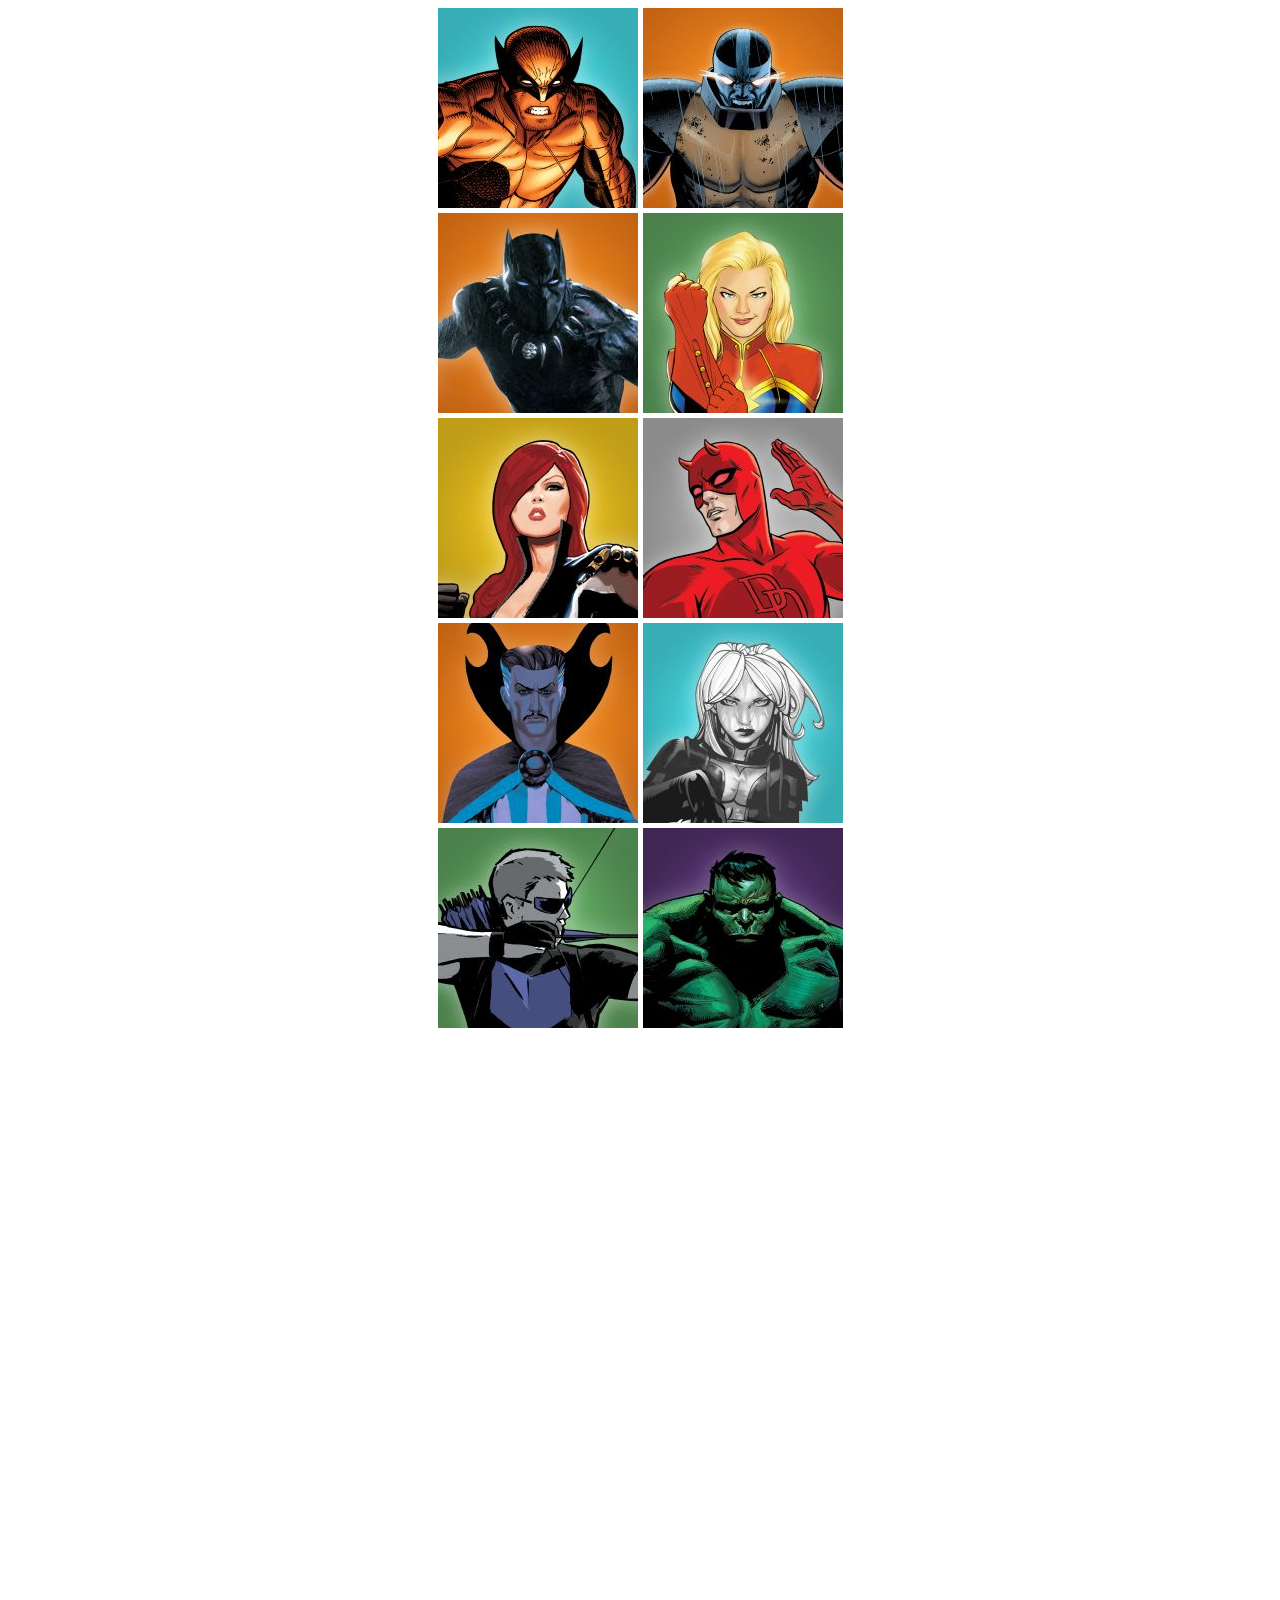
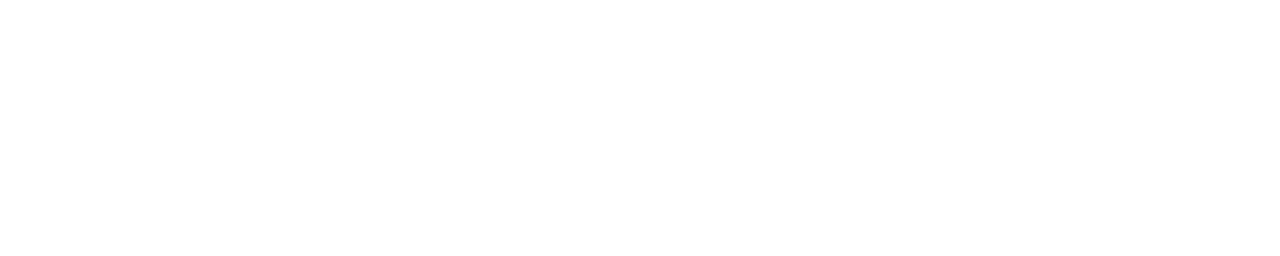
<file: index.html>
<!DOCTYPE html>
<html lang="en">

<head>
    <title>Lazy Loading Example</title>
    <meta charset="utf-8">
    <meta name="viewport" content="width=device-width, user-scalable=no, minimum-scale=1.0, maximum-scale=1.0">
    <link rel="stylesheet" href="style.css">
</head>

<body>
    <div class="gallery">
        <img class="photo lazy"
             data-src="images/wolverine.jpg">
         <img class="photo lazy"
             data-src="images/apocalypse.jpg">
        <img class="photo lazy"
             data-src="images/black_phanter.jpg">
        <img class="photo lazy"
             data-src="images/captain_marvel.jpg">
        <img class="photo lazy"
             data-src="images/black_widow.jpg">
        <img class="photo lazy"
             data-src="images/daredevil.jpg">
        <img class="photo lazy"
             data-src="images/doctor_strange.jpg">
        <img class="photo lazy"
             data-src="images/emma_frost.jpg">
        <img class="photo lazy"
             data-src="images/hawkeye.jpg">
        <img class="photo lazy"
             data-src="images/hulk.jpg">
        <img class="photo lazy"
             data-src="images/iron_fist.jpg">
        <img class="photo lazy"
             data-src="images/iron_man.jpg">
        <img class="photo lazy"
             data-src="images/nova.jpg">
        <img class="photo lazy"
             data-src="images/quicksilver.jpg">
        <img class="photo lazy"
             data-src="images/she-hulk.jpg">
        <img class="photo lazy"
             data-src="images/sif.jpg">
        <img class="photo lazy"
             data-src="images/spiderman.jpg">
        <img class="thor photo lazy"
             data-src="images/thor.jpg">
    </div>

    
    <script src="script.js"></script>
</body>

</html>
</file>
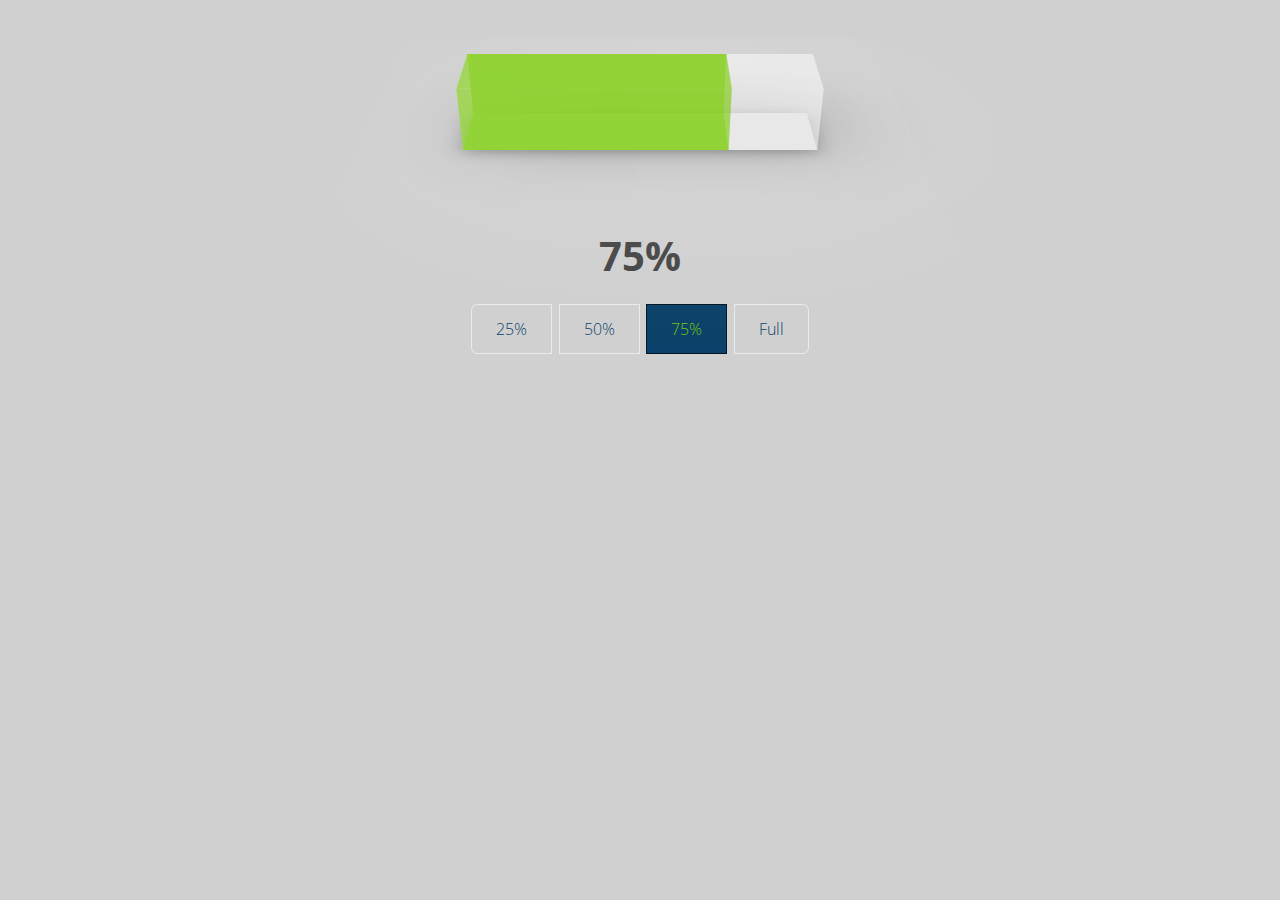
<file: pure-css-progress-bar/index.html>
<!doctype html>

<html>

<head>
    <meta charset="UTF-8">
    <title>Pure CSS Progress Bar</title>
    <link rel="stylesheet" href="style.css">
</head>

<body>

    <section>
        <article>

            <input type="radio" name="switch-pos" id="pos-0">
            <input type="radio" name="switch-pos" id="pos-1">
            <input type="radio" name="switch-pos" id="pos-2" checked>
            <input type="radio" name="switch-pos" id="pos-3">

            <div class="chart">
                <div class="bar bar-75 white">
                    <div class="face top">
                        <div class="growing-bar"></div>
                    </div>
                    <div class="face side-0">
                        <div class="growing-bar"></div>
                    </div>
                    <div class="face floor">
                        <div class="growing-bar"></div>
                    </div>
                    <div class="face side-a"></div>
                    <div class="face side-b"></div>
                    <div class="face side-1">
                        <div class="growing-bar"></div>
                    </div>
                </div>
            </div>

            <h1></h1>

            <nav class="actions">
                <label for="pos-0">25%</label>
                <label for="pos-1">50%</label>
                <label for="pos-2">75%</label>
                <label for="pos-3">Full</label>
            </nav>


        </article>
    </section>



</body>

</html>
</file>
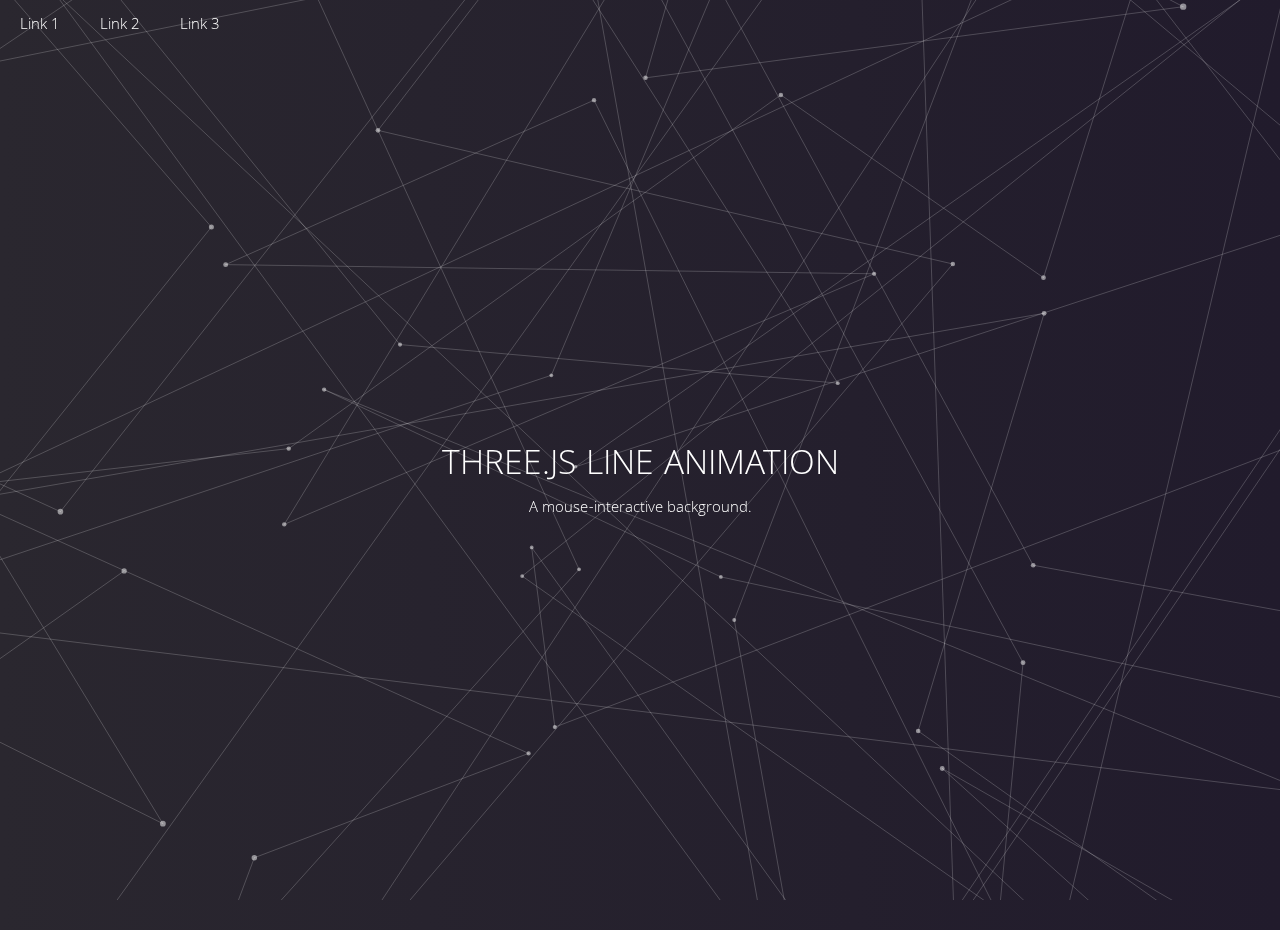
<file: animation-libraries/threejs-line-animation/index.html>
<!DOCTYPE html>
<html lang="en">

<head>
    <title>3D lines animation with three.js</title>
    <meta charset="utf-8">
    <meta name="viewport" content="width=device-width, user-scalable=no, minimum-scale=1.0, maximum-scale=1.0">
   <link href="https://fonts.googleapis.com/css?family=Khula:300,400" rel="stylesheet">
    <link rel="stylesheet" href="style.css">
</head>

<body>
    <div class="nav">
        <div class="nav-item">Link 1</div>
        <div class="nav-item">Link 2</div>
        <div class="nav-item">Link 3</div>
    </div>
    <section class="canvas-wrap">
        <div class="canvas-content">
            <h1>Three.js Line Animation</h1>
            <p>A mouse-interactive background.</p>
        </div>
        <div id="canvas" class="gradient"></div>
    </section>

    <!-- Main library -->
    <script src="js/three.min.js"></script>

    <!-- Helpers -->
    <script src="js/projector.js"></script>
    <script src="js/canvas-renderer.js"></script>

    <!-- Visualitzation adjustments -->
    <script src="js/3d-lines-animation.js"></script>

    <!-- Animated background color -->
    <script src="http://cdnjs.cloudflare.com/ajax/libs/jquery/2.0.2/jquery.min.js"></script>
    <script src="js/color.js"></script>

</body>

</html>
</file>
<file: style.css>
body {
    display: flex;
    align-items: center;
    flex-direction: column;
}

.gallery {
    width: 405px;
    display: grid;
    grid-template-columns: 1fr 1fr;
    grid-auto-rows: auto;
    grid-gap: 5px;
}

.photo {
    width: 200px;
    height: 200px;
    opacity: 0;
    transition: 1s;
}
</file>
<file: pure-css-progress-bar/style.css>
@import url(https://fonts.googleapis.com/css?family=Open+Sans:700,300);

body {
    font-family: 'Open Sans', sans-serif;
    font-size: 16px;
    font-weight: 300;
    line-height: 1em;
    text-align: center;
    color: #444;
    background: #d0d0d0;
}

section {
    display: flex;
    justify-content: center;
    flex-direction: column;
    margin-bottom: 2em;
    padding: 0;
}

section article {
    align-self: center;
    width: 20em;
    margin-bottom: 2em;
}

section article h1 {
    font-size: 2.5em;
    margin: 2em 0 1em;
}


/* controls --------------------------------- */

.actions {
    display: flex;
    justify-content: center;
}

label {
    box-sizing: border-box;
    padding: 1em 1.5em;
    margin: 0 .2em;
    cursor: pointer;
    transition: all .15s ease-in-out;
    color: #0a4069;
    border: 1px solid rgba(254, 254, 254, 0.6);
    border-radius: 0;
}

label:first-child {
    margin-left: 0;
    border-radius: .4em 0 0 .4em;
}

label:last-child {
    margin-right: 0;
    border-radius: 0 .4em .4em 0;
}

input {
    display: none;
}

input[id="pos-0"]:checked ~ .actions label[for="pos-0"],
input[id="pos-1"]:checked ~ .actions label[for="pos-1"],
input[id="pos-2"]:checked ~ .actions label[for="pos-2"],
input[id="pos-3"]:checked ~ .actions label[for="pos-3"] {
    color: #76c900;
    border: 1px solid #031523;
    background-color: #0a4069;
}

input[id="pos-0"]:checked ~ h1:before {
    content: '25%';
}

input[id="pos-1"]:checked ~ h1:before {
    content: '50%';
}

input[id="pos-2"]:checked ~ h1:before {
    content: '75%';
}

input[id="pos-3"]:checked ~ h1:before {
    content: '100%';
}


/* chart ----------------------------------- */

.chart {
    perspective: 1000px;
    perspective-origin: 50% 50%;
    backface-visibility: visible;
}

.bar {
    height: 10em;
    transform: rotateX(60deg) rotateY(0deg);
    transform-style: preserve-3d;
}

.bar .face {
    font-size: 2em;
    width: 100%;
    height: 2em;
    background-color: rgba(255, 255, 255, 0.3);
}

.face.side-a {
    width: 2em;
    transform: rotateX(90deg) rotateY(-90deg) translateX(2em) translateY(1em) translateZ(1em);
}

.face.side-b {
    width: 2em;
    position: absolute;
    right: 0;
    transform: rotateX(90deg) rotateY(-90deg) translateX(4em) translateY(1em) translateZ(-1em);
}

.face.side-0 {
    transform: rotateX(90deg) rotateY(0) translateX(0) translateY(1em) translateZ(-1em);
}

.face.side-1 {
    transform: rotateX(90deg) rotateY(0) translateX(0) translateY(1em) translateZ(3em);
}

.face.top {
    transform: rotateX(0deg) rotateY(0) translateX(0em) translateY(4em) translateZ(2em);
}

.face.floor {
    box-shadow: 0 .1em 0.6em rgba(0, 0, 0, .3), .6em -0.5em 3em rgba(0, 0, 0, .3), 1em -1em 8em #fefefe;
}

.growing-bar {
    background-color: rgba(118, 201, 0, .6);
    width: 100%;
    height: 2em;
    transition: all .3s ease-in-out;
}

.bar-75 .growing-bar {
    width: 75%;
}

input[id="pos-0"]:checked ~ .chart .growing-bar {
    width: 25%;
}

input[id="pos-1"]:checked ~ .chart .growing-bar {
    width: 50%;
}

input[id="pos-2"]:checked ~ .chart .growing-bar {
    width: 75%;
}

input[id="pos-3"]:checked ~ .chart .growing-bar {
    background-color: rgba(87, 202, 244, 0.6);
    width: 100%;
}

input[id="pos-3"]:checked ~ .chart .side-0 .growing-bar {
    box-shadow: -0.5em -1.5em 4em rgba(87, 202, 244, 1);
}

input[id="pos-3"]:checked ~ .chart .floor .growing-bar {
    box-shadow: 0em 0em 2em rgba(87, 202, 244, 1);
}
</file>
<file: animation-libraries/threejs-line-animation/style.css>
html {
    font-size: 10px;
    font-weight: 300;
}

body {
    background-color: #fff;
    margin: 0px;
    overflow: hidden;
    font-family: 'Khula', sans-serif;
    color: #fff;
}

h1 {
    margin: 0;
    font-size: 3.6rem;
    font-weight: 300;
    text-transform: uppercase;
}

p {
    margin: 0;
    font-size: 1.6rem;
}

a {
    color: #0078ff;
    font-size: 1.4rem;
}

.nav {
    position: fixed;
    width: 100vw;
    z-index:9999;
    font-size: 1.6rem;
    display: flex;
    flex-flow: row;
}

.nav-item {
    padding: 1.3rem 2rem;
    cursor: pointer;
}

#canvas {
    width: 100%;
    height: 100%;
    overflow: hidden;
    position: absolute;
    top: 0;
    left: 0;
    background-color: #1a1724;
}

.canvas-wrap {
    position: relative;
}

div.canvas-content {
    position: relative;
    z-index: 2000;
    width: 100vw;
    height: 100vh;
    color: #fff;
    text-align: center;
    padding-top: 30px;
    display: flex;
    flex-flow: column;
    align-items: center;
    justify-content: center;
}
</file>
